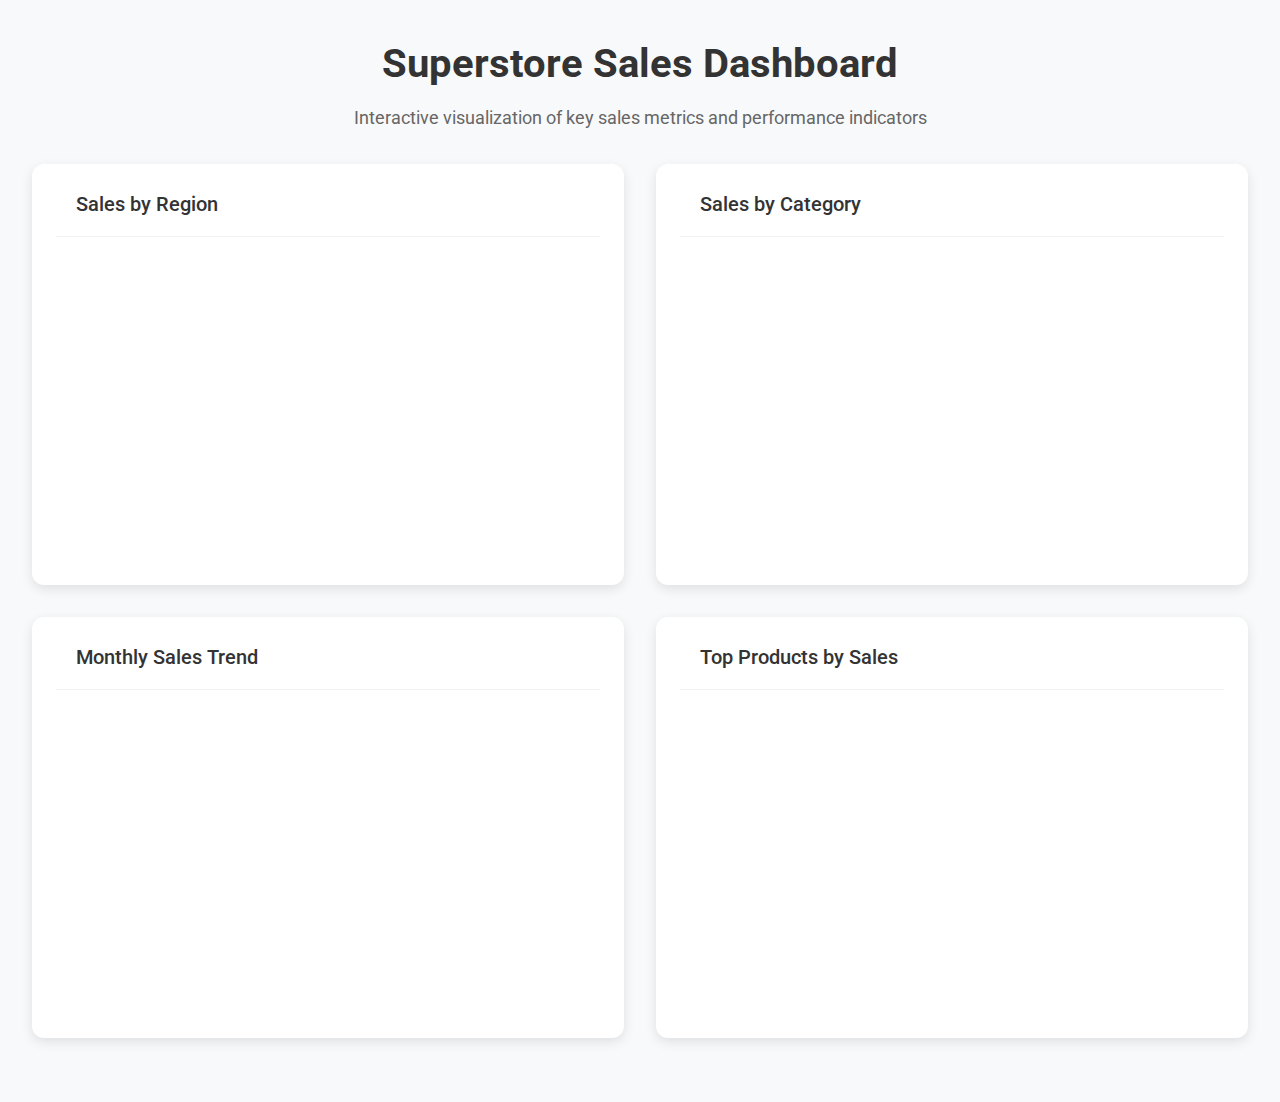
<file: templates/dashboard.html>
<!DOCTYPE html>
<html lang="en">
<head>
    <meta charset="UTF-8">
    <meta name="viewport" content="width=device-width, initial-scale=1.0">
    <title>Modern Sales Dashboard</title>
    <script src="https://d3js.org/d3.v7.min.js"></script>
    <link href="https://fonts.googleapis.com/css2?family=Roboto:wght@300;400;500;700&display=swap" rel="stylesheet">
    <style>
        :root {
            /* Dashboard color variables */
            --primary-bg: #f8f9fa;
            --card-bg: #ffffff;
            --text-primary: #333333;
            --text-secondary: #666666;
            --shadow: rgba(0, 0, 0, 0.1);
            
            /* Chart color palettes */
            --region-primary: #6366f1;
            --region-secondary: #818cf8;
            --region-gradient-start: #c7d2fe;
            --region-gradient-end: #4f46e5;
            
            --category-primary: #10b981;
            --category-secondary: #34d399;
            --category-gradient-start: #a7f3d0;
            --category-gradient-end: #059669;
            
            --product-primary: #f59e0b;
            --product-secondary: #fbbf24;
            --product-gradient-start: #fde68a;
            --product-gradient-end: #d97706;
            
            --trend-primary: #0ea5e9;
            --trend-secondary: #38bdf8;
            --trend-gradient-start: #bae6fd;
            --trend-gradient-end: #0284c7;
        }
        
        * {
            margin: 0;
            padding: 0;
            box-sizing: border-box;
        }
        
        body {
            font-family: 'Roboto', sans-serif;
            background-color: var(--primary-bg);
            color: var(--text-primary);
            padding: 2rem;
            line-height: 1.6;
        }
        
        .dashboard-header {
            margin-bottom: 2rem;
            text-align: center;
        }
        
        .dashboard-header h1 {
            font-size: 2.5rem;
            font-weight: 700;
            margin-bottom: 0.5rem;
            color: var(--text-primary);
        }
        
        .dashboard-header p {
            font-size: 1.1rem;
            color: var(--text-secondary);
            max-width: 800px;
            margin: 0 auto;
        }
        
        .dashboard-grid {
            display: grid;
            grid-template-columns: repeat(auto-fit, minmax(500px, 1fr));
            gap: 2rem;
            margin-bottom: 2rem;
        }
        
        .chart-card {
            background-color: var(--card-bg);
            border-radius: 12px;
            box-shadow: 0 4px 12px var(--shadow);
            padding: 1.5rem;
            transition: transform 0.2s, box-shadow 0.2s;
        }
        
        .chart-card:hover {
            transform: translateY(-5px);
            box-shadow: 0 8px 24px var(--shadow);
        }
        
        .chart-header {
            margin-bottom: 1.5rem;
            padding-bottom: 1rem;
            border-bottom: 1px solid rgba(0,0,0,0.05);
        }
        
        .chart-title {
            font-size: 1.25rem;
            font-weight: 500;
            color: var(--text-primary);
            display: flex;
            align-items: center;
        }
        
        .chart-title::before {
            content: '';
            display: inline-block;
            width: 12px;
            height: 12px;
            border-radius: 50%;
            margin-right: 8px;
        }
        
        #region-chart .chart-title::before {
            background-color: var(--region-primary);
        }
        
        #category-chart .chart-title::before {
            background-color: var(--category-primary);
        }
        
        #products-chart .chart-title::before {
            background-color: var(--product-primary);
        }
        
        #monthly-chart .chart-title::before {
            background-color: var(--trend-primary);
        }
        
        .chart-container {
            position: relative;
            height: 300px;
        }
        
        /* Axis styling for all charts */
        .axis text {
            font-size: 12px;
            fill: var(--text-secondary);
        }
        
        .axis path, .axis line {
            stroke: rgba(0,0,0,0.1);
        }
        
        .grid line {
            stroke: rgba(0,0,0,0.05);
            stroke-dasharray: 2,2;
        }
        
        .grid path {
            stroke-width: 0;
        }
        
        /* Tooltip styling */
        .tooltip {
            position: absolute;
            padding: 10px;
            background: rgba(255, 255, 255, 0.95);
            border-radius: 8px;
            pointer-events: none;
            font-size: 12px;
            box-shadow: 0 3px 14px rgba(0,0,0,0.15);
            z-index: 100;
            transition: opacity 0.2s;
        }
        
        .tooltip h4 {
            margin: 0 0 5px;
            font-size: 14px;
        }
        
        .tooltip-value {
            font-weight: 700;
            font-size: 16px;
        }
        
        /* Responsive adjustments */
        @media (max-width: 1100px) {
            .dashboard-grid {
                grid-template-columns: 1fr;
            }
            
            .chart-card {
                max-width: 100%;
            }
        }
        
        @media (max-width: 768px) {
            body {
                padding: 1rem;
            }
            
            .dashboard-header h1 {
                font-size: 2rem;
            }
        }
    </style>
</head>
<body>
    <div class="dashboard-header">
        <h1>Superstore Sales Dashboard</h1>
        <p>Interactive visualization of key sales metrics and performance indicators</p>
    </div>
    
    <div class="dashboard-grid">
        <div class="chart-card">
            <div class="chart-header">
                <h2 class="chart-title">Sales by Region</h2>
            </div>
            <div id="region-chart" class="chart-container"></div>
        </div>
        
        <div class="chart-card">
            <div class="chart-header">
                <h2 class="chart-title">Sales by Category</h2>
            </div>
            <div id="category-chart" class="chart-container"></div>
        </div>
        
        <div class="chart-card">
            <div class="chart-header">
                <h2 class="chart-title">Monthly Sales Trend</h2>
            </div>
            <div id="monthly-chart" class="chart-container"></div>
        </div>
        
        <div class="chart-card">
            <div class="chart-header">
                <h2 class="chart-title">Top Products by Sales</h2>
            </div>
            <div id="products-chart" class="chart-container"></div>
        </div>
    </div>

    <script>
        // Common formatting functions
        const formatCurrency = d3.format("$,.0f");
        const formatNumber = d3.format(",.0f");
        
        // Create tooltip container
        const tooltip = d3.select("body")
            .append("div")
            .attr("class", "tooltip")
            .style("opacity", 0);
            
        // Sample data (for testing) - will be replaced with API calls
        const sampleRegionData = [
            {region: "North", TotalSales: 458700},
            {region: "South", TotalSales: 562400},
            {region: "East", TotalSales: 498250},
            {region: "West", TotalSales: 615000}
        ];
        
        const sampleCategoryData = [
            {category: "Furniture", TotalSales: 324800},
            {category: "Technology", TotalSales: 512600},
            {category: "Office Supplies", TotalSales: 287950},
            {category: "Appliances", TotalSales: 198400}
        ];
        
        const sampleMonthlyData = [
            {Month: "Jan", TotalSales: 125000},
            {Month: "Feb", TotalSales: 145000},
            {Month: "Mar", TotalSales: 135000},
            {Month: "Apr", TotalSales: 155000},
            {Month: "May", TotalSales: 180000},
            {Month: "Jun", TotalSales: 192000},
            {Month: "Jul", TotalSales: 188000},
            {Month: "Aug", TotalSales: 195000},
            {Month: "Sep", TotalSales: 178000},
            {Month: "Oct", TotalSales: 184000},
            {Month: "Nov", TotalSales: 204000},
            {Month: "Dec", TotalSales: 235000}
        ];
        
        const sampleProductData = [
            {product_name: "Laptop Pro X1", TotalSales: 98500},
            {product_name: "Office Chair Deluxe", TotalSales: 78200},
            {product_name: "Premium Desk", TotalSales: 67400},
            {product_name: "Wireless Mouse", TotalSales: 56900},
            {product_name: "Ergonomic Keyboard", TotalSales: 48300},
            {product_name: "27\" Monitor", TotalSales: 42100},
            {product_name: "File Cabinet", TotalSales: 36800},
            {product_name: "Wireless Headphones", TotalSales: 33500}
        ];

        // Create horizontal bar chart for region data
        function createRegionChart(data) {
            console.log("Creating region chart with data:", data);
            
            // Set dimensions and margins
            const margin = {top: 20, right: 30, bottom: 40, left: 120},
                width = d3.select("#region-chart").node().getBoundingClientRect().width - margin.left - margin.right,
                height = 300 - margin.top - margin.bottom;

            // Remove any existing SVG
            d3.select("#region-chart svg").remove();
            
            // Create SVG
            const svg = d3.select("#region-chart")
                .append("svg")
                .attr("width", width + margin.left + margin.right)
                .attr("height", height + margin.top + margin.bottom)
                .append("g")
                .attr("transform", `translate(${margin.left},${margin.top})`);

            // Create color gradient
            const gradient = svg.append("defs")
                .append("linearGradient")
                .attr("id", "region-gradient")
                .attr("x1", "0%")
                .attr("y1", "0%")
                .attr("x2", "100%")
                .attr("y2", "0%");
                
            gradient.append("stop")
                .attr("offset", "0%")
                .attr("stop-color", "var(--region-gradient-start)");
                
            gradient.append("stop")
                .attr("offset", "100%")
                .attr("stop-color", "var(--region-gradient-end)");

            // Add X axis
            const x = d3.scaleLinear()
                .domain([0, d3.max(data, d => d.TotalSales) * 1.1])
                .range([0, width]);
            
            svg.append("g")
                .attr("transform", `translate(0,${height})`)
                .attr("class", "axis")
                .call(d3.axisBottom(x)
                    .ticks(5)
                    .tickFormat(formatCurrency));

            // Add Y axis
            const y = d3.scaleBand()
                .range([0, height])
                .domain(data.map(d => d.region))
                .padding(0.3);
            
            svg.append("g")
                .attr("class", "axis")
                .call(d3.axisLeft(y));

            // Add grid lines
            svg.append("g")
                .attr("class", "grid")
                .call(d3.axisBottom(x)
                    .tickSize(height)
                    .tickFormat("")
                );

            // Create a group for bars
            const bars = svg.selectAll(".bar-group")
                .data(data)
                .enter()
                .append("g")
                .attr("class", "bar-group");

            // Add bars with animations
            bars.append("rect")
                .attr("x", 0)
                .attr("y", d => y(d.region))
                .attr("width", 0)
                .attr("height", y.bandwidth())
                .attr("fill", "url(#region-gradient)")
                .attr("rx", 4)
                .transition()
                .duration(1000)
                .delay((d, i) => i * 100)
                .attr("width", d => x(d.TotalSales));
                
            // Add value labels
            bars.append("text")
                .attr("x", d => x(d.TotalSales) - 10)
                .attr("y", d => y(d.region) + y.bandwidth() / 2)
                .attr("dy", ".35em")
                .attr("text-anchor", "end")
                .attr("fill", "#fff")
                .attr("font-weight", "bold")
                .attr("opacity", 0)
                .text(d => formatCurrency(d.TotalSales))
                .transition()
                .duration(1000)
                .delay((d, i) => i * 100 + 500)
                .attr("opacity", 1);
                
            // Add hover interactions
            bars.on("mouseover", function(event, d) {
                d3.select(this).select("rect")
                    .transition()
                    .duration(200)
                    .attr("fill", "var(--region-secondary)");
                    
                tooltip.transition()
                    .duration(200)
                    .style("opacity", 1);
                    
                tooltip.html(`
                    <h4>${d.region} Region</h4>
                    <span class="tooltip-value">${formatCurrency(d.TotalSales)}</span>
                `)
                    .style("left", (event.pageX + 10) + "px")
                    .style("top", (event.pageY - 20) + "px");
            })
            .on("mouseout", function() {
                d3.select(this).select("rect")
                    .transition()
                    .duration(200)
                    .attr("fill", "url(#region-gradient)");
                    
                tooltip.transition()
                    .duration(500)
                    .style("opacity", 0);
            });
            
            console.log("Region chart creation complete");
        }

        // Create pie chart for category data
        function createCategoryChart(data) {
            console.log("Creating category chart with data:", data);
            
            // Set dimensions and margins
            const margin = {top: 20, right: 20, bottom: 20, left: 20},
                width = d3.select("#category-chart").node().getBoundingClientRect().width - margin.left - margin.right,
                height = 300 - margin.top - margin.bottom,
                radius = Math.min(width, height) / 2;

            // Remove any existing SVG
            d3.select("#category-chart svg").remove();
            
            // Create SVG
            const svg = d3.select("#category-chart")
                .append("svg")
                .attr("width", width + margin.left + margin.right)
                .attr("height", height + margin.top + margin.bottom)
                .append("g")
                .attr("transform", `translate(${width/2 + margin.left},${height/2 + margin.top})`);

            // Create colors
            const color = d3.scaleOrdinal()
                .domain(data.map(d => d.category))
                .range([
                    "var(--category-primary)", 
                    "var(--category-secondary)", 
                    "#6ee7b7",
                    "#a7f3d0",
                    "#047857"
                ]);

            // Compute position of each group on the pie
            const pie = d3.pie()
                .value(d => d.TotalSales)
                .sort(null);
                
            const arc = d3.arc()
                .innerRadius(radius * 0.5) // Donut chart
                .outerRadius(radius * 0.8);
                
            const outerArc = d3.arc()
                .innerRadius(radius * 0.9)
                .outerRadius(radius * 0.9);
                
            const arcLabel = d3.arc()
                .innerRadius(radius * 0.82)
                .outerRadius(radius * 0.82);

            // Build the pie chart
            svg.selectAll("allSlices")
                .data(pie(data))
                .enter()
                .append("path")
                .attr("d", arc)
                .attr("fill", d => color(d.data.category))
                .attr("stroke", "white")
                .style("stroke-width", "2px")
                .style("opacity", 0.7)
                .transition()
                .duration(1000)
                .attrTween("d", function(d) {
                    const interpolate = d3.interpolate({startAngle: 0, endAngle: 0}, d);
                    return function(t) {
                        return arc(interpolate(t));
                    };
                })
                .on("end", function(d, i) {
                    // Add hover effects after animation completes
                    d3.select(this)
                        .on("mouseover", function(event, d) {
                            d3.select(this)
                                .transition()
                                .duration(200)
                                .style("opacity", 1)
                                .attr("d", d3.arc()
                                    .innerRadius(radius * 0.5)
                                    .outerRadius(radius * 0.85));
                                    
                            const percent = d3.format(".1%")(d.data.TotalSales / d3.sum(data, d => d.TotalSales));
                            
                            tooltip.transition()
                                .duration(200)
                                .style("opacity", 1);
                                
                            tooltip.html(`
                                <h4>${d.data.category}</h4>
                                <span class="tooltip-value">${formatCurrency(d.data.TotalSales)}</span><br>
                                <span>${percent} of total</span>
                            `)
                                .style("left", (event.pageX + 10) + "px")
                                .style("top", (event.pageY - 20) + "px");
                        })
                        .on("mouseout", function() {
                            d3.select(this)
                                .transition()
                                .duration(200)
                                .style("opacity", 0.7)
                                .attr("d", arc);
                                
                            tooltip.transition()
                                .duration(500)
                                .style("opacity", 0);
                        });
                });
                
            // Add category labels
            svg.selectAll("allLabels")
                .data(pie(data))
                .enter()
                .append("text")
                .text(d => d.data.category)
                .attr("transform", d => `translate(${arcLabel.centroid(d)})`)
                .style("text-anchor", "middle")
                .style("font-size", "12px")
                .style("fill", "#333")
                .style("font-weight", "bold")
                .style("opacity", 0)
                .transition()
                .delay(1000)
                .duration(500)
                .style("opacity", function(d) {
                    // Only show label if slice is big enough
                    return (d.endAngle - d.startAngle) > 0.25 ? 1 : 0;
                });
                
            // Add central text
            const totalSales = d3.sum(data, d => d.TotalSales);
            
            svg.append("text")
                .attr("text-anchor", "middle")
                .attr("dy", "-0.5em")
                .style("font-size", "12px")
                .style("fill", "var(--text-secondary)")
                .text("Total Sales");
                
            svg.append("text")
                .attr("text-anchor", "middle")
                .attr("dy", "1em")
                .style("font-size", "16px")
                .style("font-weight", "bold")
                .style("fill", "var(--text-primary)")
                .text(formatCurrency(totalSales));
                
            console.log("Category chart creation complete");
        }

        // Create line chart for monthly sales
        function createMonthlyChart(data) {
            console.log("Creating monthly chart with data:", data);
            console.log("Number of months:", data.length);
            
            // Ensure data is properly sorted by month order
            const monthOrder = ["Jan", "Feb", "Mar", "Apr", "May", "Jun", "Jul", "Aug", "Sep", "Oct", "Nov", "Dec"];
            data.sort((a, b) => monthOrder.indexOf(a.Month) - monthOrder.indexOf(b.Month));
            
            console.log("Sorted monthly data:", data);
            
            // Set dimensions and margins
            const margin = {top: 30, right: 30, bottom: 60, left: 80},
                width = d3.select("#monthly-chart").node().getBoundingClientRect().width - margin.left - margin.right,
                height = 300 - margin.top - margin.bottom;

            // Remove any existing SVG
            d3.select("#monthly-chart svg").remove();
            
            // Create SVG
            const svg = d3.select("#monthly-chart")
                .append("svg")
                .attr("width", width + margin.left + margin.right)
                .attr("height", height + margin.top + margin.bottom)
                .append("g")
                .attr("transform", `translate(${margin.left},${margin.top})`);
                
            // Create gradient
            const gradient = svg.append("defs")
                .append("linearGradient")
                .attr("id", "trend-gradient")
                .attr("x1", "0%")
                .attr("y1", "0%")
                .attr("x2", "0%")
                .attr("y2", "100%");
                
            gradient.append("stop")
                .attr("offset", "0%")
                .attr("stop-color", "var(--trend-gradient-start)");
                
            gradient.append("stop")
                .attr("offset", "100%")
                .attr("stop-color", "var(--trend-gradient-end)");

            // Add X axis
            const x = d3.scaleBand()
                .range([0, width])
                .domain(data.map(d => d.Month))
                .padding(0.2);
                
            console.log("X-axis domain:", x.domain());
            
            svg.append("g")
                .attr("transform", `translate(0,${height})`)
                .attr("class", "axis")
                .call(d3.axisBottom(x)
                    .tickValues(data.map(d => d.Month)) // Force all ticks
                )
                .selectAll("text")
                .attr("transform", "translate(-5,5)rotate(-30)")
                .style("text-anchor", "end");

            // Add Y axis
            const y = d3.scaleLinear()
                .domain([0, d3.max(data, d => d.TotalSales) * 1.1])
                .range([height, 0]);
            
            svg.append("g")
                .attr("class", "axis")
                .call(d3.axisLeft(y)
                    .tickFormat(formatCurrency)
                    .ticks(5));
                    
            // Add Y axis label
            svg.append("text")
                .attr("transform", "rotate(-90)")
                .attr("y", -margin.left + 20)
                .attr("x", -height / 2)
                .attr("dy", "1em")
                .style("text-anchor", "middle")
                .style("font-size", "12px")
                .style("fill", "var(--text-secondary)")
                .text("Total Sales");

            // Add grid lines
            svg.append("g")
                .attr("class", "grid")
                .call(d3.axisLeft(y)
                    .tickSize(-width)
                    .tickFormat("")
                );

            // Add area under the curve
            svg.append("path")
                .datum(data)
                .attr("fill", "url(#trend-gradient)")
                .attr("fill-opacity", 0.3)
                .attr("stroke", "none")
                .attr("d", d3.area()
                    .x(d => x(d.Month) + x.bandwidth()/2)
                    .y0(height)
                    .y1(height) // Start at bottom for animation
                )
                .transition()
                .duration(1000)
                .attr("d", d3.area()
                    .x(d => x(d.Month) + x.bandwidth()/2)
                    .y0(height)
                    .y1(d => y(d.TotalSales))
                );

            // Add the line with animation
            const line = d3.line()
                .x(d => x(d.Month) + x.bandwidth()/2)
                .y(d => y(d.TotalSales))
                .curve(d3.curveMonotoneX); // Smoother curve
                
            const path = svg.append("path")
                .datum(data)
                .attr("fill", "none")
                .attr("stroke", "var(--trend-primary)")
                .attr("stroke-width", 3)
                .attr("d", line);
                
            const pathLength = path.node().getTotalLength();
            
            path.attr("stroke-dasharray", pathLength)
                .attr("stroke-dashoffset", pathLength)
                .transition()
                .duration(1500)
                .ease(d3.easeLinear)
                .attr("stroke-dashoffset", 0);

            // Add the dots with animation and tooltips
            const dots = svg.selectAll(".dot")
                .data(data)
                .enter()
                .append("circle")
                .attr("class", "dot")
                .attr("cx", d => x(d.Month) + x.bandwidth()/2)
                .attr("cy", d => y(d.TotalSales))
                .attr("r", 0)
                .attr("fill", "var(--trend-primary)")
                .attr("stroke", "#fff")
                .attr("stroke-width", 2)
                .transition()
                .delay((d, i) => 1500 + i * 50)
                .duration(300)
                .attr("r", 6);
                
            // Add event listeners after animations
            svg.selectAll(".dot")
                .on("mouseover", function(event, d) {
                    d3.select(this)
                        .transition()
                        .duration(200)
                        .attr("r", 8);
                        
                    tooltip.transition()
                        .duration(200)
                        .style("opacity", 1);
                        
                    tooltip.html(`
                        <h4>${d.Month}</h4>
                        <span class="tooltip-value">${formatCurrency(d.TotalSales)}</span>
                    `)
                        .style("left", (event.pageX + 10) + "px")
                        .style("top", (event.pageY - 20) + "px");
                })
                .on("mouseout", function() {
                    d3.select(this)
                        .transition()
                        .duration(200)
                        .attr("r", 6);
                        
                    tooltip.transition()
                        .duration(500)
                        .style("opacity", 0);
                });

            // Find highest and lowest months
            const maxSales = d3.max(data, d => d.TotalSales);
            const minSales = d3.min(data, d => d.TotalSales);
            const maxMonth = data.find(d => d.TotalSales === maxSales);
            const minMonth = data.find(d => d.TotalSales === minSales);
            
            // Add annotation for max value
            if (maxMonth) {
                const annotationG = svg.append("g")
                    .attr("opacity", 0)
                    .transition()
                    .delay(2000)
                    .duration(500)
                    .attr("opacity", 1);
                    
                annotationG.append("line")
                    .attr("x1", x(maxMonth.Month) + x.bandwidth()/2)
                    .attr("y1", y(maxMonth.TotalSales))
                    .attr("x2", x(maxMonth.Month) + x.bandwidth()/2)
                    .attr("y2", y(maxMonth.TotalSales) - 30)
                    .attr("stroke", "var(--trend-primary)")
                    .attr("stroke-width", 1.5)
                    .attr("stroke-dasharray", "3,3");
                    
                annotationG.append("text")
                    .attr("x", x(maxMonth.Month) + x.bandwidth()/2)
                    .attr("y", y(maxMonth.TotalSales) - 35)
                    .attr("text-anchor", "middle")
                    .style("font-size", "12px")
                    .style("font-weight", "bold")
                    .style("fill", "var(--trend-primary)")
                    .text("Peak: " + formatCurrency(maxMonth.TotalSales));
            }
            
            console.log("Monthly chart creation complete");
        }

        // Create horizontal bar chart for top products
        function createTopProductsChart(data) {
            console.log("Creating products chart with data:", data);
            // Sort data by sales descending and limit to top 8
            data = data.sort((a, b) => b.TotalSales - a.TotalSales).slice(0, 8);
            
            // Set dimensions and margins
            const margin = {top: 20, right: 30, bottom: 50, left: 150},
                width = d3.select("#products-chart").node().getBoundingClientRect().width - margin.left - margin.right,
                height = 300 - margin.top - margin.bottom;

            // Remove any existing SVG
            d3.select("#products-chart svg").remove();
            
            // Create SVG
            const svg = d3.select("#products-chart")
                .append("svg")
                .attr("width", width + margin.left + margin.right)
                .attr("height", height + margin.top + margin.bottom)
                .append("g")
                .attr("transform", `translate(${margin.left},${margin.top})`);
                
            // Create gradient
            const gradient = svg.append("defs")
                .append("linearGradient")
                .attr("id", "product-gradient")
                .attr("x1", "0%")
                .attr("y1", "0%")
                .attr("x2", "100%")
                .attr("y2", "0%");
                
            gradient.append("stop")
                .attr("offset", "0%")
                .attr("stop-color", "var(--product-gradient-start)");
                
            gradient.append("stop")
                .attr("offset", "100%")
                .attr("stop-color", "var(--product-gradient-end)");

            // Add X axis
            const x = d3.scaleLinear()
                .domain([0, d3.max(data, d => d.TotalSales) * 1.1])
                .range([0, width]);
            
            svg.append("g")
                .attr("transform", `translate(0,${height})`)
                .attr("class", "axis")
                .call(d3.axisBottom(x)
                    .ticks(5)
                    .tickFormat(formatCurrency));

            // Add Y axis with truncated product names
            const y = d3.scaleBand()
                .range([0, height])
                .domain(data.map(d => d.product_name))
                .padding(0.3);
                
            const truncateText = (text, limit) => {
                return text.length > limit ? text.substring(0, limit) + "..." : text;
            };
            
            svg.append("g")
                .attr("class", "axis")
                .call(d3.axisLeft(y)
                    .tickFormat(d => truncateText(d, 15)));

            // Add horizontal grid lines
            svg.append("g")
                .attr("class", "grid")
                .call(d3.axisBottom(x)
                    .tickSize(height)
                    .tickFormat("")
                );

            // Create a group for bars
            const bars = svg.selectAll(".bar-group")
                .data(data)
                .enter()
                .append("g")
                .attr("class", "bar-group");

            // Add bars with animations
            bars.append("rect")
                .attr("x", 0)
                .attr("y", d => y(d.product_name))
                .attr("width", 0)
                .attr("height", y.bandwidth())
                .attr("fill", "url(#product-gradient)")
                .attr("rx", 4)
                .transition()
                .duration(1000)
                .delay((d, i) => i * 100)
                .attr("width", d => x(d.TotalSales));
                
            // Add value labels
            bars.append("text")
                .attr("x", d => x(d.TotalSales) - 10)
                .attr("y", d => y(d.product_name) + y.bandwidth() / 2)
                .attr("dy", ".35em")
                .attr("text-anchor", "end")
                .attr("fill", "#fff")
                .attr("font-weight", "bold")
                .attr("opacity", 0)
                .text(d => formatCurrency(d.TotalSales))
                .transition()
                .duration(1000)
                .delay((d, i) => i * 100 + 500)
                .attr("opacity", 1);
                
            // Add hover interactions
            bars.on("mouseover", function(event, d) {
                d3.select(this).select("rect")
                    .transition()
                    .duration(200)
                    .attr("fill", "var(--product-secondary)");
                    
                tooltip.transition()
                    .duration(200)
                    .style("opacity", 1);
                    
                tooltip.html(`
                    <h4>${d.product_name}</h4>
                    <span class="tooltip-value">${formatCurrency(d.TotalSales)}</span>
                `)
                    .style("left", (event.pageX + 10) + "px")
                    .style("top", (event.pageY - 20) + "px");
            })
            .on("mouseout", function() {
                d3.select(this).select("rect")
                    .transition()
                    .duration(200)
                    .attr("fill", "url(#product-gradient)");
                    
                tooltip.transition()
                    .duration(500)
                    .style("opacity", 0);
            });
            
            console.log("Products chart creation complete");
        }

        // Function to load data and create charts
       function loadDashboard() {
    // Fetch region data
    fetch('/api/sales_by_region')
        .then(response => response.json())
        .then(data => createRegionChart(data));
    
    // Fetch category data
    fetch('/api/sales_by_category')
        .then(response => response.json())
        .then(data => createCategoryChart(data));
    
    // Fetch monthly data
    fetch('/api/monthly_sales')
        .then(response => response.json())
        .then(data => createMonthlyChart(data));
    
    // Fetch top products data
    fetch('/api/top_products')
        .then(response => response.json())
        .then(data => createTopProductsChart(data));
}

        // Initialize dashboard when DOM is loaded
        document.addEventListener('DOMContentLoaded', loadDashboard);

        // Resize handler for responsiveness
        window.addEventListener('resize', function() {
            // Debounce resize event (only trigger once after resizing stops)
            clearTimeout(window.resizeTimer);
            window.resizeTimer = setTimeout(function() {
                console.log("Resize detected, redrawing charts");
                loadDashboard();
            }, 250);
        });
    </script>
</body>
</html>
</file>
